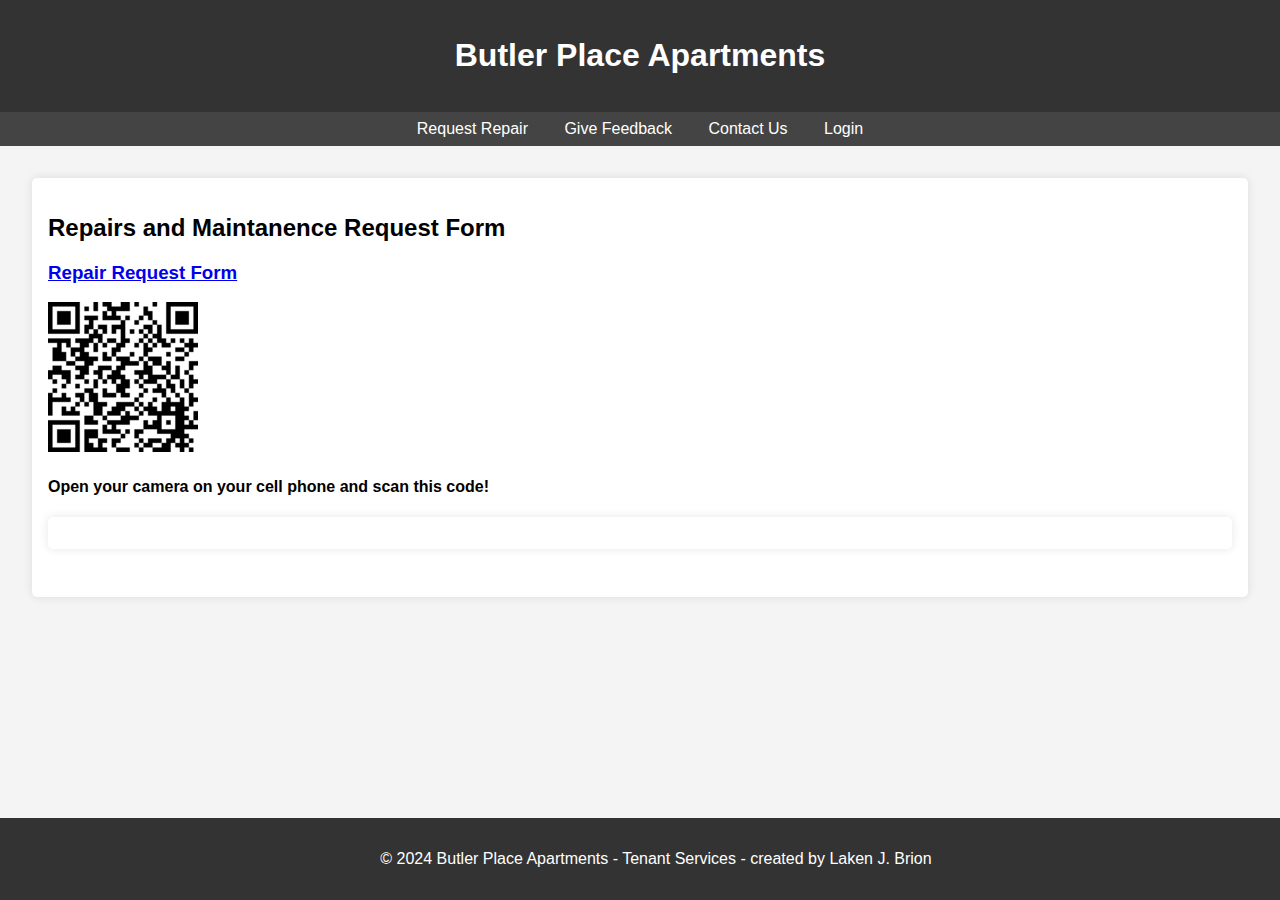
<file: home/index.html>
<!DOCTYPE html>
<html lang="en">
<head>
    <meta charset="UTF-8">
    <meta name="viewport" content="width=device-width, initial-scale=1.0">
    <title>Butler Place Apartments</title>
    <link rel="stylesheet" href="style.css">
</head>
<body>
    <header>
        <h1>Butler Place Apartments</h1>
    </header>
    <nav>
        <ul>
            <li><a href="https://www.powr.io/form-builder/i/38316000#page">Request Repair</a></li>
            <li><a href="https://www.powr.io/survey/i/38316918#page">Give Feedback</a></li>
            <li><a href="#contact-us">Contact Us
            <li><a href="../login/login.html">Login


            </a></li>
            <!--<li><a href="#pay-rent">Pay Rent</a></li>-->
        </ul>
    </nav>
    <main>
        <section id="repair">
            <h2>Repairs and Maintanence Request Form
            </h2>
            <h3><a href="https://www.powr.io/form-builder/i/38316000#page">Repair Request Form</a></h3>

            <img src="../images/repair-qr-code.png" alt="Scan this code for a repair request!">
            <h4>Open your camera on your cell phone and scan this code!</h4>
        <section id="pay-rent">
            <!--<h2>Pay Rent via Paypal</h2>
            <div class="powr-paypal-button" id="33dc3965_1716901023"></div><script src="https://www.powr.io/powr.js?platform=html"></script>
            <h3> <a href="https://www.powr.io/paypal-button/i/38316101#page">Pay Rent</a></h3>
                </section>-->
    </main>
    <footer>
        <p>&copy; 2024 Butler Place Apartments - Tenant Services - created by Laken J. Brion</p>
    </footer>
    <script src="script.js"></script>
</body>
</html>
</file>
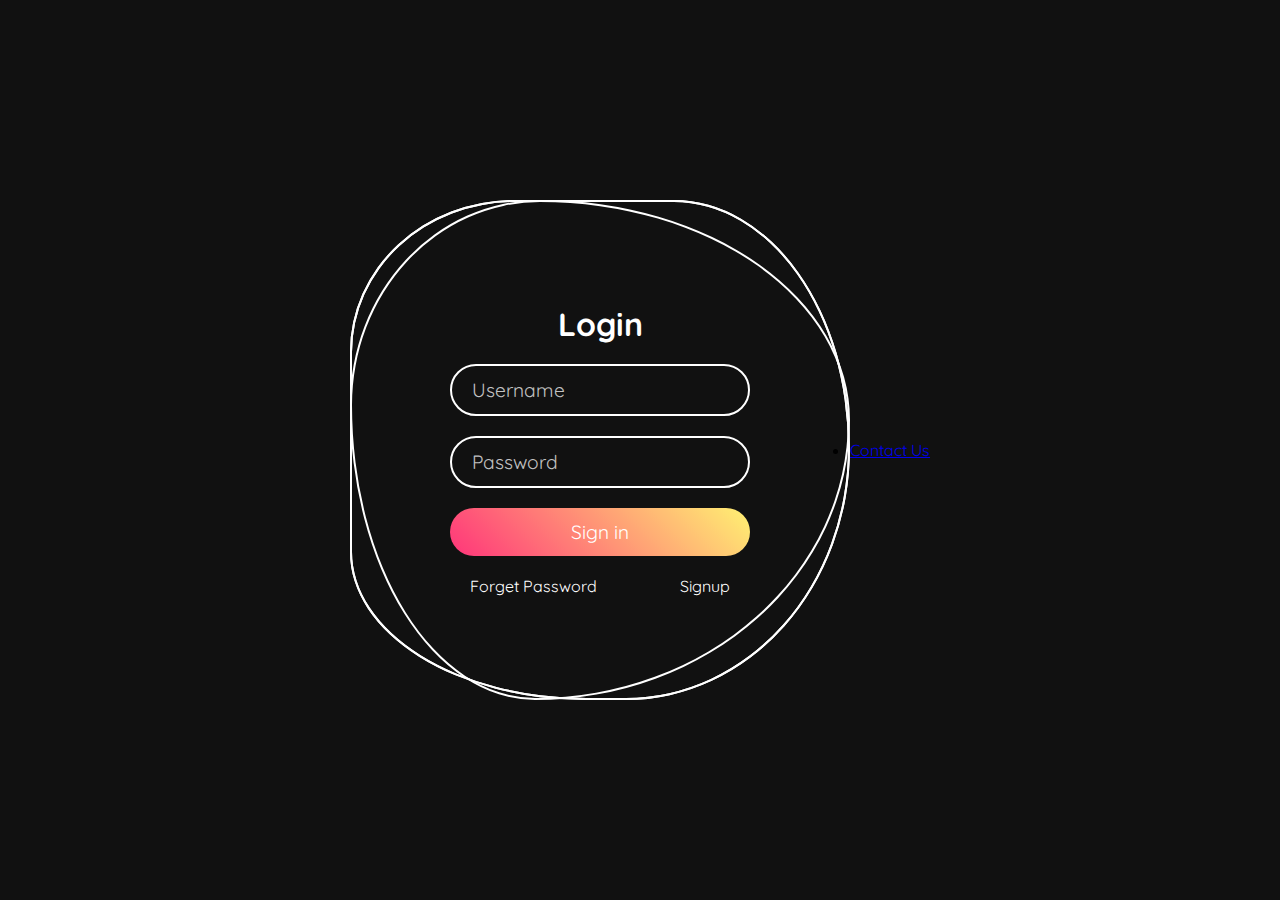
<file: login/login.html>
<!DOCTYPE html>
<html lang="en" >
<head>
  <meta charset="UTF-8">
  <title>Administrator Login</title>
  <link rel="stylesheet" href="./style.css">

</head>
<body>
<!-- partial:index.partial.html -->
<!--ring div starts here-->
<div class="ring">
  <i style="--clr:#00ff0a;"></i>
  <i style="--clr:#ff0057;"></i>
  <i style="--clr:#fffd44;"></i>
  <div class="login">
    <h2>Login</h2>
    <div class="inputBx">
      <input type="text" placeholder="Username">
    </div>
    <div class="inputBx">
      <input type="password" placeholder="Password">
    </div>
    <div class="inputBx">
      <input type="submit" value="Sign in">
    </div>
    <div class="links">
      <a href="#">Forget Password</a>
      <a href="#">Signup</a>
    </div>
  </div>
</div>
<!--ring div ends here-->
<!-- partial -->
<li><a href="#contact-us">Contact Us
</body>
</html>
</file>
<file: home/style.css>
body {
    font-family: Arial, sans-serif;
    margin: 0;
    padding: 0;
    background-color: #f4f4f4;
}

header {
    background-color: #333;
    color: white;
    padding: 1em;
    text-align: center;
}

nav {
    background-color: #444;
    color: white;
    text-align: center;
    padding: 0.5em;
}

nav ul {
    list-style-type: none;
    margin: 0;
    padding: 0;
}

nav ul li {
    display: inline;
    margin: 0 1em;
}

nav ul li a {
    color: white;
    text-decoration: none;
}

main {
    padding: 2em;
}

section {
    background-color: white;
    padding: 1em;
    margin-bottom: 2em;
    border-radius: 5px;
    box-shadow: 0 0 10px rgba(0,0,0,0.1);
}

footer {
    background-color: #333;
    color: white;
    text-align: center;
    padding: 1em;
    position: fixed;
    bottom: 0;
    width: 100%;
}
</file>
<file: login/style.css>
@import url("https://fonts.googleapis.com/css2?family=Quicksand:wght@300&display=swap");
* {
  margin: 0;
  padding: 0;
  box-sizing: border-box;
  font-family: "Quicksand", sans-serif;
}
body {
  display: flex;
  justify-content: center;
  align-items: center;
  min-height: 100vh;
  background: #111;
  width: 100%;
  overflow: hidden;
}
.ring {
  position: relative;
  width: 500px;
  height: 500px;
  display: flex;
  justify-content: center;
  align-items: center;
}
.ring i {
  position: absolute;
  inset: 0;
  border: 2px solid #fff;
  transition: 0.5s;
}
.ring i:nth-child(1) {
  border-radius: 38% 62% 63% 37% / 41% 44% 56% 59%;
  animation: animate 6s linear infinite;
}
.ring i:nth-child(2) {
  border-radius: 41% 44% 56% 59%/38% 62% 63% 37%;
  animation: animate 4s linear infinite;
}
.ring i:nth-child(3) {
  border-radius: 41% 44% 56% 59%/38% 62% 63% 37%;
  animation: animate2 10s linear infinite;
}
.ring:hover i {
  border: 6px solid var(--clr);
  filter: drop-shadow(0 0 20px var(--clr));
}
@keyframes animate {
  0% {
    transform: rotate(0deg);
  }
  100% {
    transform: rotate(360deg);
  }
}
@keyframes animate2 {
  0% {
    transform: rotate(360deg);
  }
  100% {
    transform: rotate(0deg);
  }
}
.login {
  position: absolute;
  width: 300px;
  height: 100%;
  display: flex;
  justify-content: center;
  align-items: center;
  flex-direction: column;
  gap: 20px;
}
.login h2 {
  font-size: 2em;
  color: #fff;
}
.login .inputBx {
  position: relative;
  width: 100%;
}
.login .inputBx input {
  position: relative;
  width: 100%;
  padding: 12px 20px;
  background: transparent;
  border: 2px solid #fff;
  border-radius: 40px;
  font-size: 1.2em;
  color: #fff;
  box-shadow: none;
  outline: none;
}
.login .inputBx input[type="submit"] {
  width: 100%;
  background: #0078ff;
  background: linear-gradient(45deg, #ff357a, #fff172);
  border: none;
  cursor: pointer;
}
.login .inputBx input::placeholder {
  color: rgba(255, 255, 255, 0.75);
}
.login .links {
  position: relative;
  width: 100%;
  display: flex;
  align-items: center;
  justify-content: space-between;
  padding: 0 20px;
}
.login .links a {
  color: #fff;
  text-decoration: none;
}
</file>
